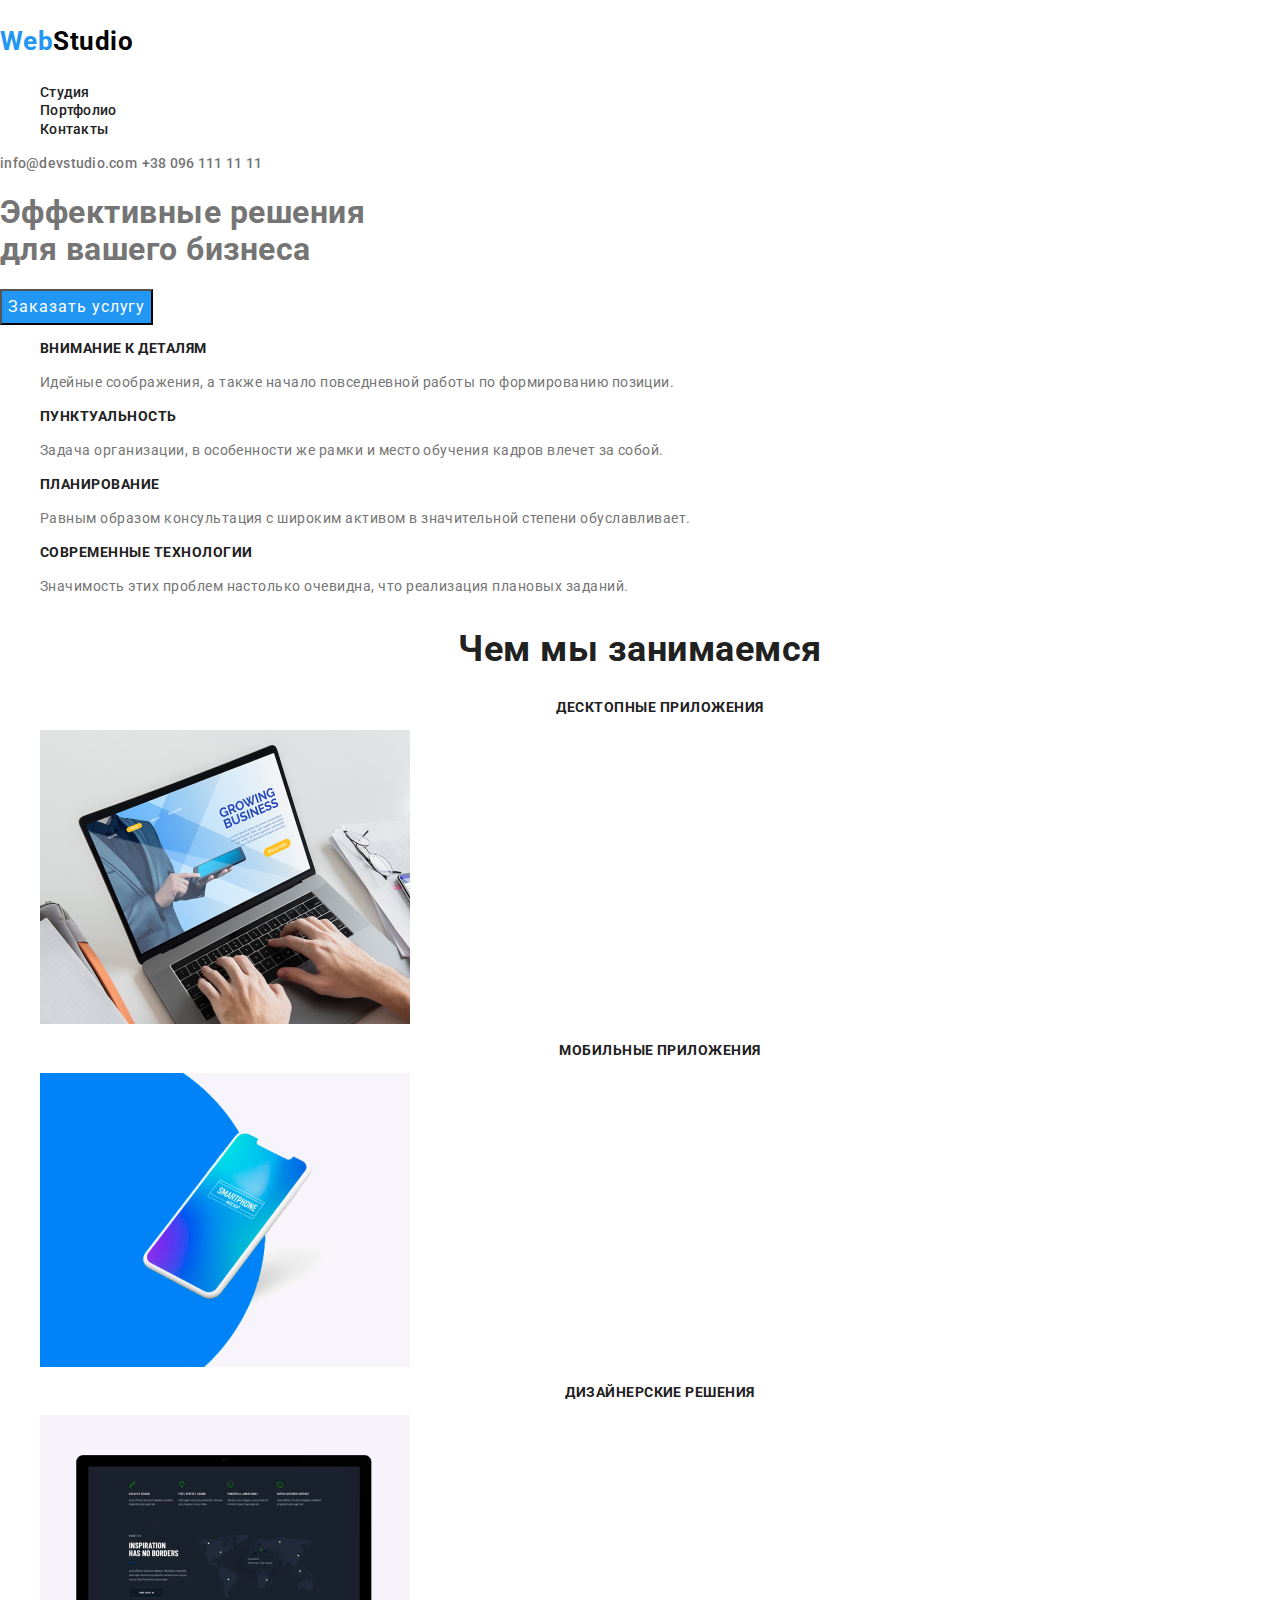
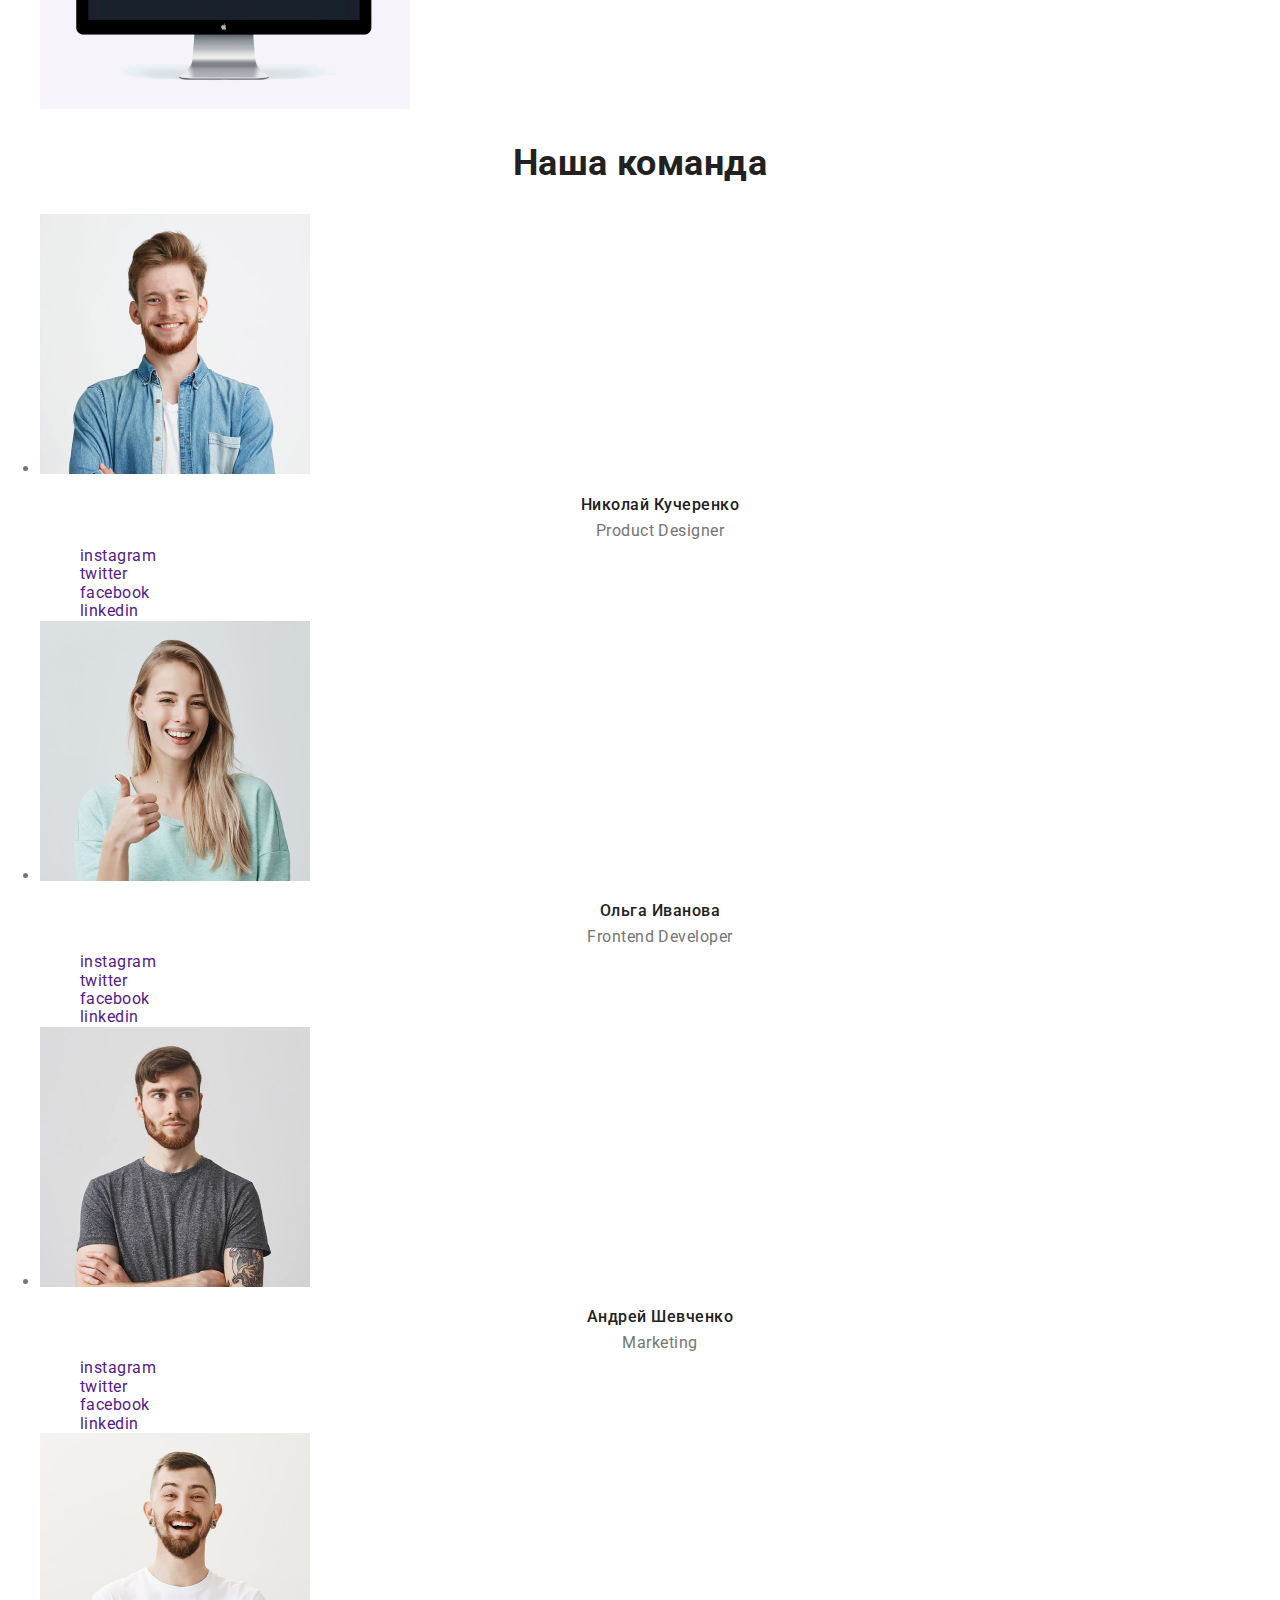
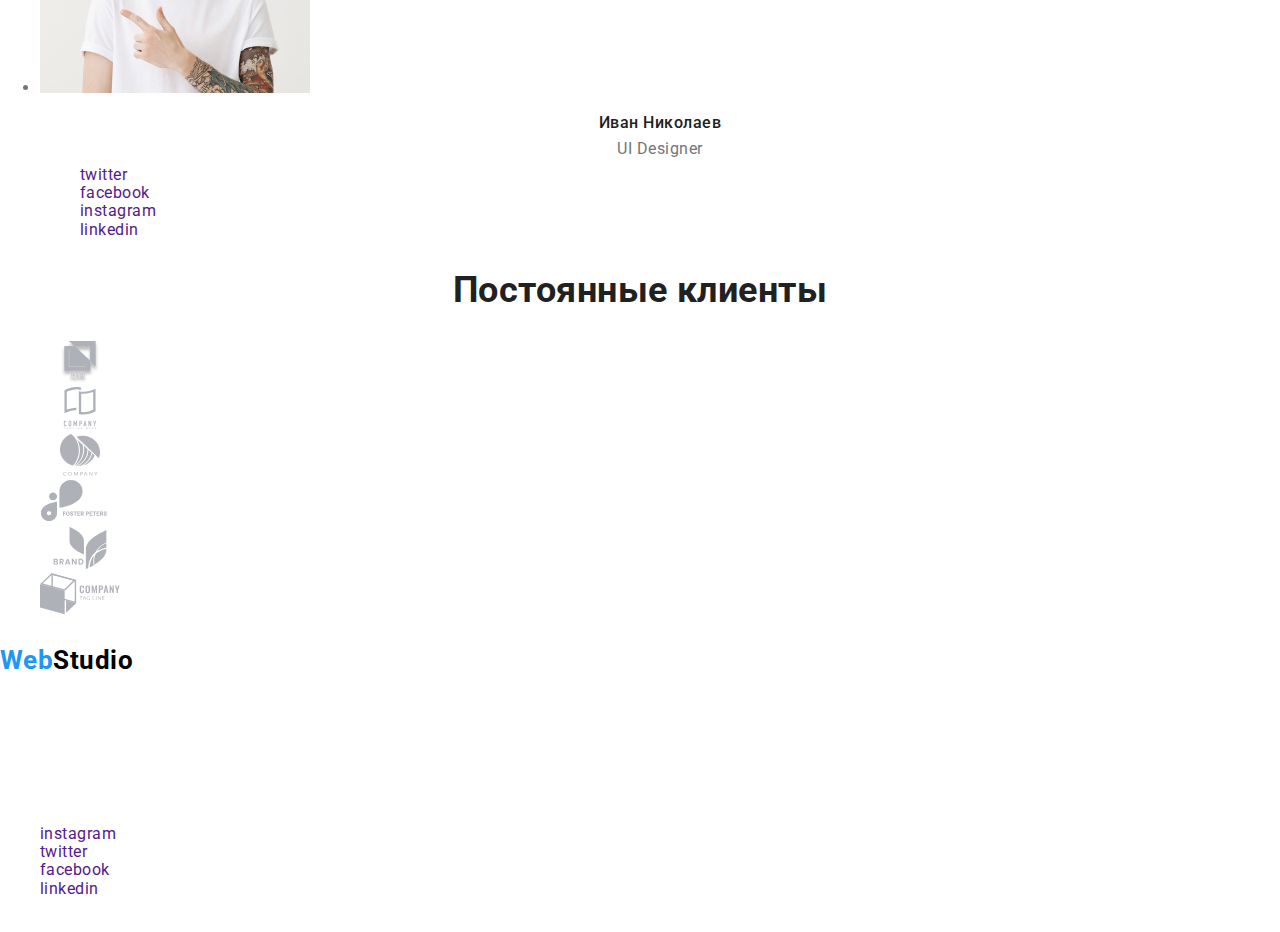
<file: index.html>
<!DOCTYPE html>
<html lang="ru">
  <head>
    <meta charset="UTF-8" />
    <meta name="viewport" content="width=device-width, initial-scale=1.0" />
    <link
      href="https://fonts.googleapis.com/css2?family=Raleway:wght@700&family=Roboto:ital,wght@0,400;0,500;0,700;1,900&display=swap"
      rel="stylesheet"
    />
    <link rel="stylesheet" href="./css/normalize.css" />
    <link rel="stylesheet" href="./css/styles.css" />
    <title>WebStusio</title>
  </head>
  <body>
    <header class="header">
      <nav class="navigation">
        <a class="logo link" href=""
          ><p lang="en"><span class="logo-tittel">Web</span>Studio</p></a
        >
        <ul class="navigation-list list">
          <li class="navigation-ist-item">
            <a class="navigaion-list-link link" href="./index.html">Студия</a>
          </li>
          <li class="navigation-ist-item">
            <a class="navigaion-list-link link" href="./portfolio.html"
              >Портфолио</a
            >
          </li>
          <li class="navigation-ist-item">
            <a class="navigaion-list-link link" href="">Контакты</a>
          </li>
        </ul>
      </nav>
      <address class="header-adress">
        <a class="header-link link" href="malto:info@devstudio.com"
          >info@devstudio.com</a
        >
        <a class="header-link link" href="tel:+380961111111"
          >+38 096 111 11 11</a
        >
      </address>
    </header>
    <main>
      <!--hero-->
      <section>
        <h1 class="hero-titel">
          Эффективные решения <br />
          для вашего бизнеса
        </h1>
        <button class="model-btn" type="button">Заказать услугу</button>
      </section>
      <!-- о нас -->
      <section class="description">
        <h2 hidden>О нас</h2>
        <ul class="list">
          <li>
            <h3 class="description-titel">Внимание к деталям</h3>
            <p class="description-titel-item">
              Идейные соображения, а также начало повседневной работы по
              формированию позиции.
            </p>
          </li>
          <li>
            <h3 class="description-titel">Пунктуальность</h3>
            <p class="description-titel-item">
              Задача организации, в особенности же рамки и место обучения кадров
              влечет за собой.
            </p>
          </li>
          <li>
            <h3 class="description-titel">Планирование</h3>
            <p class="description-titel-item">
              Равным образом консультация с широким активом в значительной
              степени обуславливает.
            </p>
          </li>
          <li>
            <h3 class="description-titel">Современные технологии</h3>
            <p class="description-titel-item">
              Значимость этих проблем настолько очевидна, что реализация
              плановых заданий.
            </p>
          </li>
        </ul>
      </section>
      <!-- Чем мы занимаемся -->
      <section class="work">
        <h2 class="work-titel">Чем мы занимаемся</h2>
        <ul class="list">
          <li>
            <p class="work-titel-item">Десктопные приложения</p>
            <img
              src="./images/laptop-pictur.png"
              alt="laptop picture"
              width="370"
              height="294"
            />
          </li>
          <li>
            <p class="work-titel-item">Мобильные приложения</p>
            <img
              src="./images/mobile-phone-picture.png"
              alt="mobile phone picture"
              width="370"
              height="294"
            />
          </li>
          <li>
            <p class="work-titel-item">Дизайнерские решения</p>
            <img
              src="./images/monitor-picture.png"
              alt="monitor picture"
              width="370"
              height="294"
            />
          </li>
        </ul>
      </section>
      <!--Наша команда-->
      <section class="comand">
        <h2 class="comand-titel">Наша команда</h2>
        <ul>
          <li>
            <img
              src="./images/Nikolay-Kucherenko.jpg"
              alt="foto Nikolay Kucherenko "
              width="270"
              height="260"
            />
            <h3 class="comand-titel-name">Николай Кучеренко</h3>
            <p class="comand-titel-name-item">Product Designer</p>
            <ul class="comand-link list">
              <li>
                <a
                  class="comand-link-list link"
                  href=""
                  aria-label="instagram link"
                  >instagram</a
                >
              </li>
              <li>
                <a
                  class="comand-link-list link"
                  href=""
                  aria-label="twitter link"
                  >twitter</a
                >
              </li>
              <li>
                <a
                  class="comand-link-list link"
                  href=""
                  aria-label="facebook link"
                  >facebook</a
                >
              </li>
              <li>
                <a
                  class="comand-link-list link"
                  href=""
                  aria-label="linkedin link"
                  >linkedin</a
                >
              </li>
            </ul>
          </li>
          <li>
            <img
              src="./images/Olga-Ivanova.jpg"
              alt="foto Olga Ivanova "
              width="270"
              height="260"
            />
            <h3 class="comand-titel-name">Ольга Иванова</h3>
            <p class="comand-titel-name-item">Frontend Developer</p>
            <ul class="comand-link list">
              <li>
                <a
                  class="comand-link-list link"
                  href=""
                  aria-label="instagram link"
                  >instagram</a
                >
              </li>
              <li>
                <a
                  class="comand-link-list link"
                  href=""
                  aria-label="twitter link"
                  >twitter</a
                >
              </li>
              <li>
                <a
                  class="comand-link-list link"
                  href=""
                  aria-label="facebook link"
                  >facebook</a
                >
              </li>
              <li>
                <a
                  class="comand-link-list link"
                  href=""
                  aria-label="linkedin link"
                  >linkedin</a
                >
              </li>
            </ul>
          </li>
          <li>
            <img
              src="./images/Andrey-Shevchenko.jpg"
              alt="foto Andrey Shevchenko "
              width="270"
              height="260"
            />
            <h3 class="comand-titel-name">Андрей Шевченко</h3>
            <p class="comand-titel-name-item">Marketing</p>
            <ul class="comand-link list">
              <li>
                <a
                  class="comand-link-list link"
                  href=""
                  aria-label="instagram link"
                  >instagram</a
                >
              </li>
              <li>
                <a
                  class="comand-link-list link"
                  href=""
                  aria-label="twitter link"
                  >twitter</a
                >
              </li>
              <li>
                <a
                  class="comand-link-list link"
                  href=""
                  aria-label="facebook link"
                  >facebook</a
                >
              </li>
              <li>
                <a
                  class="comand-link-list link"
                  href=""
                  aria-label="linkedin link"
                  >linkedin</a
                >
              </li>
            </ul>
          </li>
          <li>
            <img
              src="./images/Ivan-Nikolaev.jpg"
              alt="foto Ivan Nikolaev "
              width="270"
              height="260"
            />
            <h3 class="comand-titel-name">Иван Николаев</h3>
            <p class="comand-titel-name-item">UI Designer</p>
            <ul class="comand-link list">
              <li>
                <a
                  class="comand-link-list link"
                  href=""
                  aria-label="twitter link"
                  >twitter</a
                >
              </li>
              <li>
                <a
                  class="comand-link-list link"
                  href=""
                  aria-label="facebook link"
                  >facebook</a
                >
              </li>
              <li>
                <a
                  class="comand-link-list link"
                  href=""
                  aria-label="instagram link"
                  >instagram</a
                >
              </li>
              <li>
                <a
                  class="comand-link-list link"
                  href=""
                  aria-label="linkedin link"
                  >linkedin</a
                >
              </li>
            </ul>
          </li>
        </ul>
      </section>
      <!--наши-->
      <section>
        <h2 class="client-titel">Постоянные клиенты</h2>
        <ul class="list">
          <li>
            <a href=""
              ><img
                src="./images/Client-1.svg"
                alt="Client 1"
                width="80"
                height="42"
            /></a>
          </li>
          <li>
            <a href=""
              ><img
                src="./images/Client-2.svg"
                alt="Client 2"
                width="80"
                height="42"
            /></a>
          </li>
          <li>
            <a href=""
              ><img
                src="./images/Client-3.svg"
                alt="Client 3"
                width="80"
                height="42"
            /></a>
          </li>
          <li>
            <a href=""
              ><img
                src="./images/Client-4.svg"
                alt="Client 4"
                width="80"
                height="42"
            /></a>
          </li>
          <li>
            <a href=""
              ><img
                src="./images/Client-5.svg"
                alt="Client 5"
                width="80"
                height="42"
            /></a>
          </li>
          <li>
            <a href=""
              ><img
                src="./images/Client-6.svg"
                alt="Client 6"
                width="80"
                height="42"
            /></a>
          </li>
        </ul>
      </section>
    </main>
    <footer>
      <div>
        <a class="logo link" href="">
          <p lang="en"><span class="logo-tittel">Web</span>Studio</p>
        </a>
        <ul class="list">
          <li>
            <address class="footer-adress">
              <a
                class="footer-link link"
                href="https://goo.gl/maps/3zYcZQHt294xr5mG9"
                target="_blank"
                >г. Киев, пр-т Леси Украинки, 26</a
              >
            </address>
          </li>
          <li>
            <address class="footer-adress">
              <a class="footer-link-item link" href="malto:info@example.com"
                >info@example.com</a
              >
            </address>
          </li>
          <li>
            <address class="footer-adress">
              <a class="footer-link-item link" href="tel:+380991111111"
                >+38 099 111 11 11</a
              >
            </address>
          </li>
        </ul>
      </div>

      <div>
        <b class="footer-item">присоединяйтесь</b>
        <ul class="list">
          <li>
            <a
              class="footer-label-link link"
              href=""
              aria-label="instagram link"
              >instagram</a
            >
          </li>
          <li>
            <a class="footer-label-link link" href="" aria-label="twitter link"
              >twitter</a
            >
          </li>
          <li>
            <a class="footer-label-link link" href="" aria-label="facebook link"
              >facebook</a
            >
          </li>
          <li>
            <a class="footer-label-link link" href="" aria-label="linkedin link"
              >linkedin</a
            >
          </li>
        </ul>
      </div>
      <div>
        <b class="footer-item">Подпишитесь на рассылку</b>
      </div>
    </footer>
  </body>
</html>
</file>
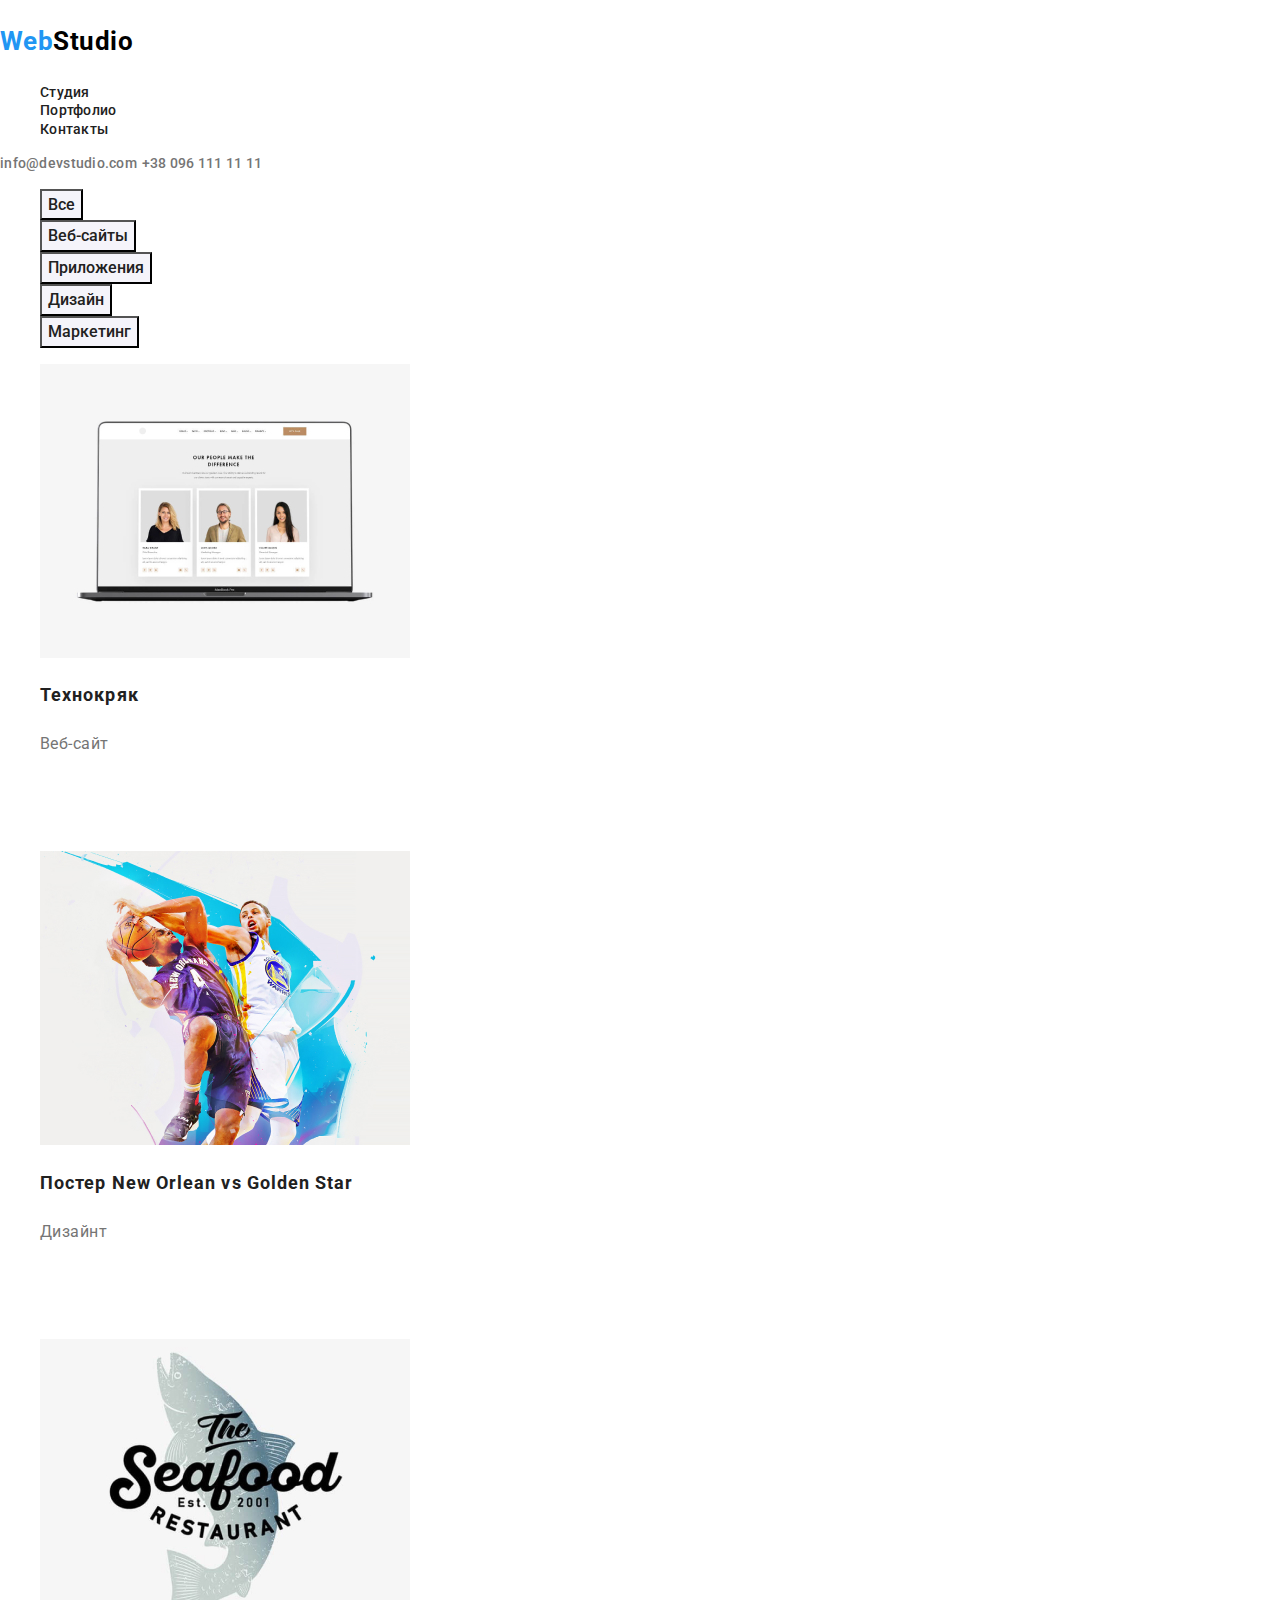
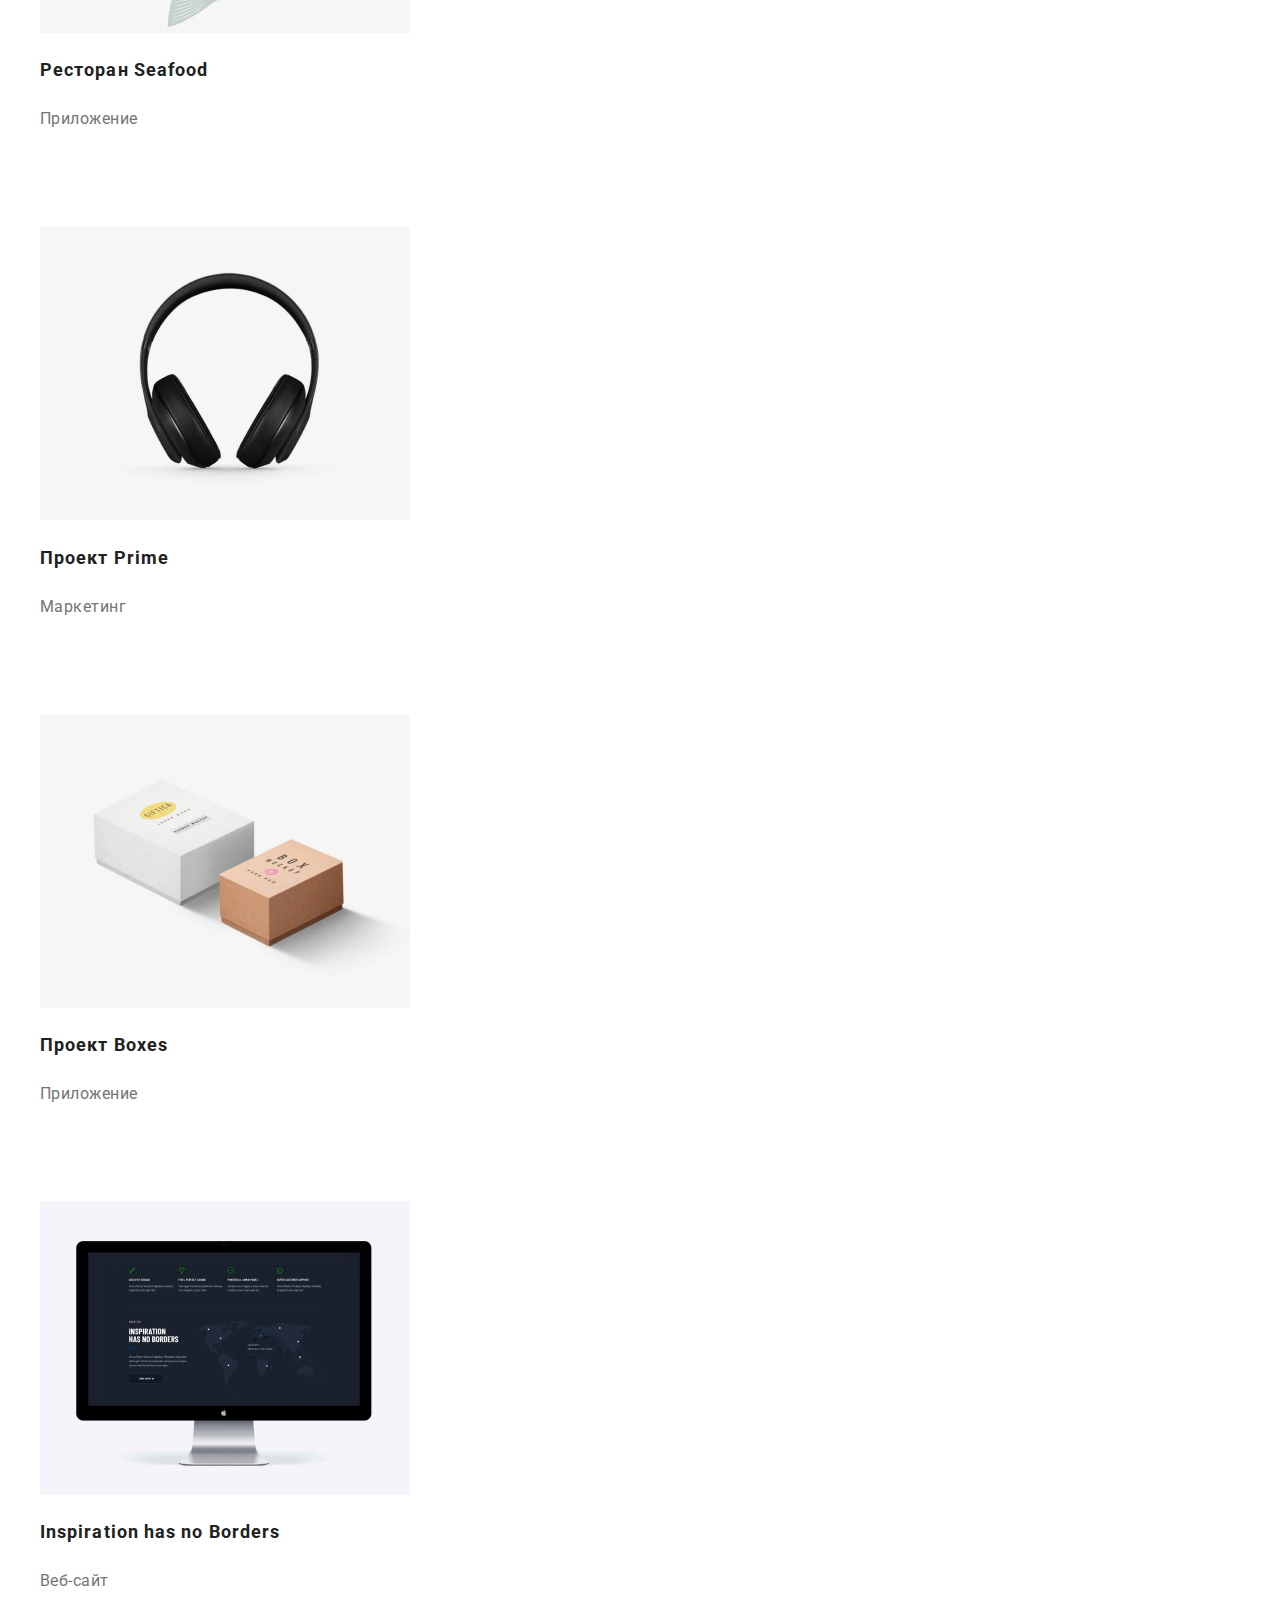
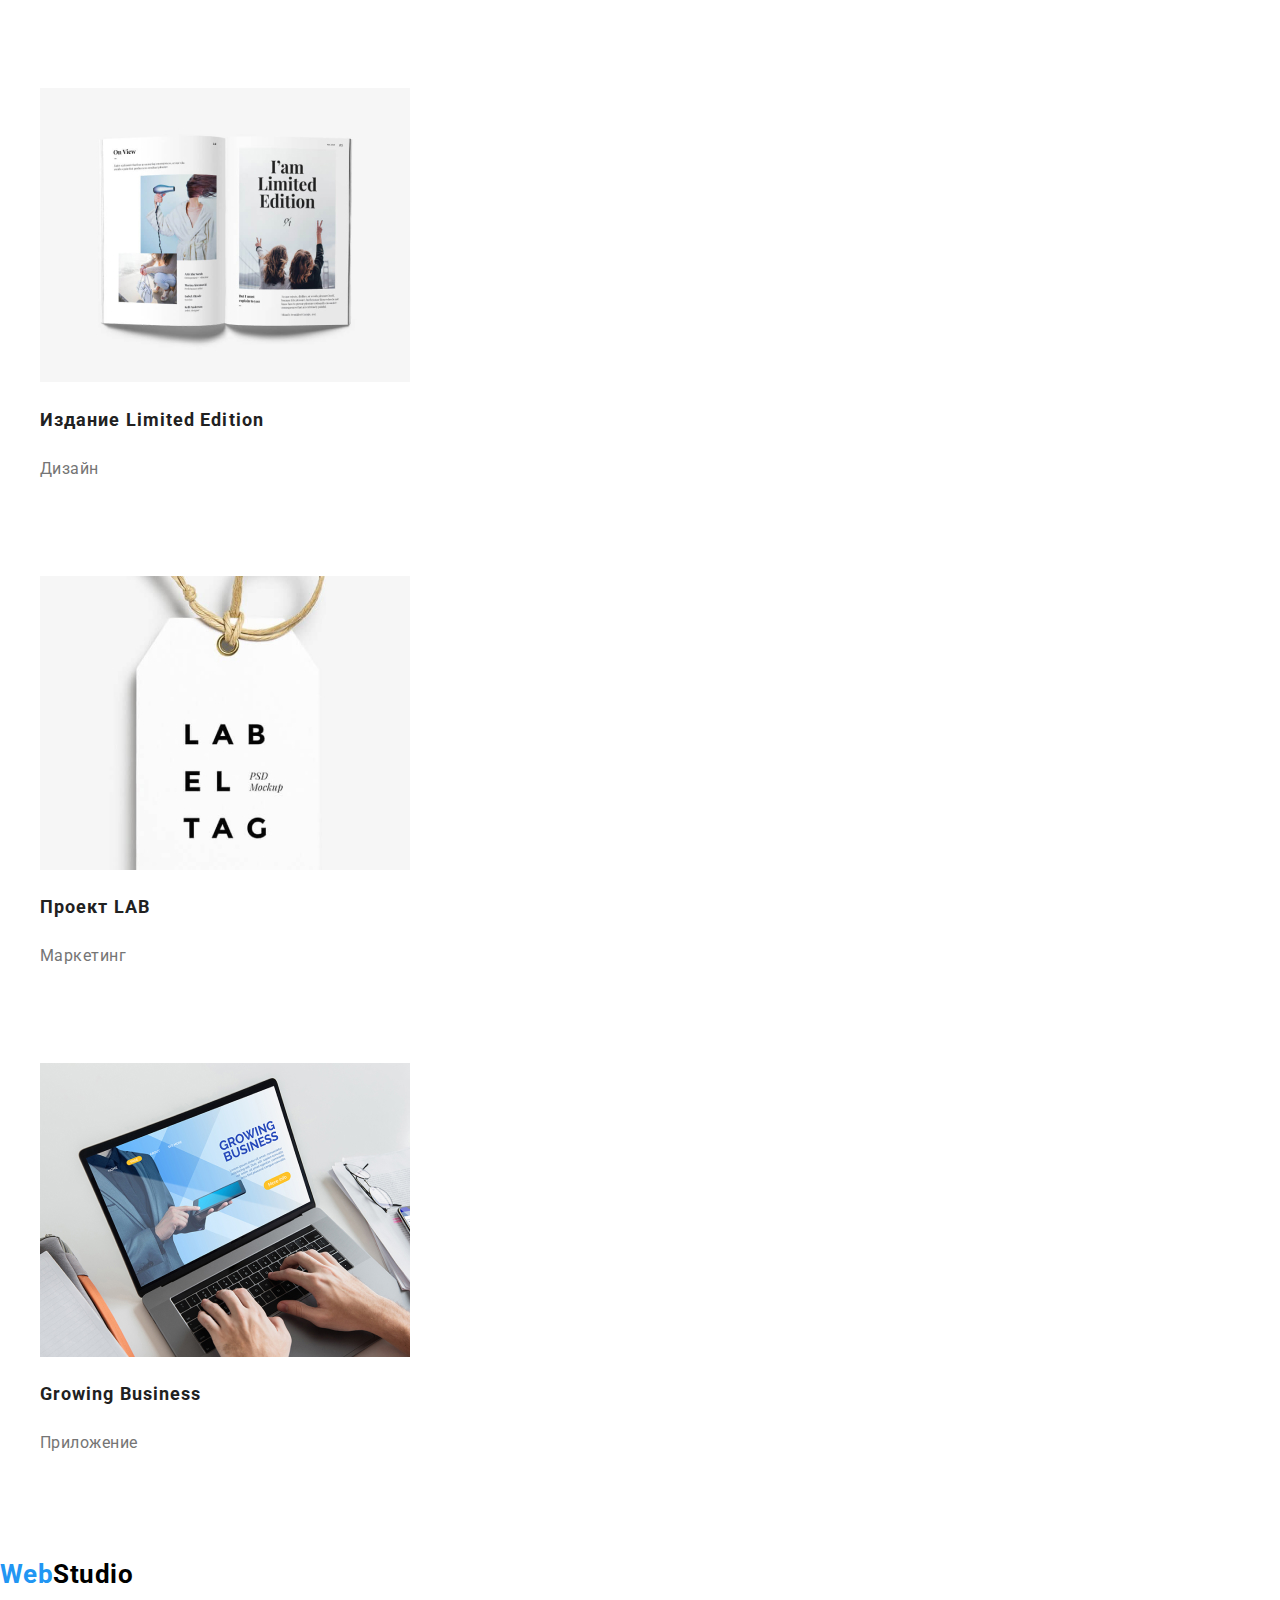
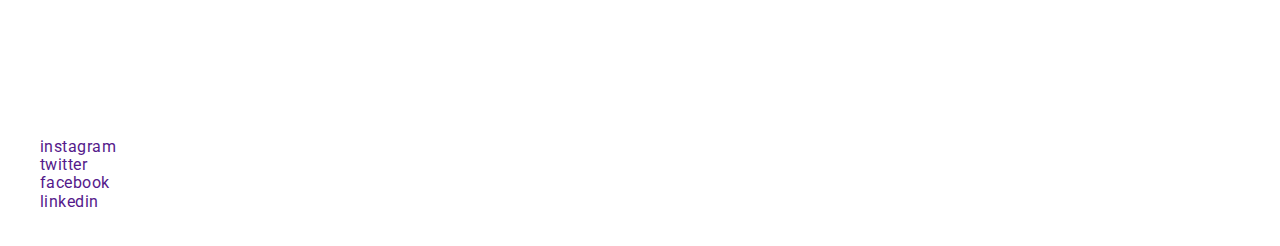
<file: portfolio.html>
<!DOCTYPE html>
<html lang="ru">
  <head>
    <meta charset="UTF-8" />
    <meta name="viewport" content="width=device-width, initial-scale=1.0" />
    <link
      href="https://fonts.googleapis.com/css2?family=Raleway:wght@700&family=Roboto:ital,wght@0,400;0,500;0,700;1,900&display=swap"
      rel="stylesheet"
    />
    <link rel="stylesheet" href="./css/normalize.css" />
    <link rel="stylesheet" href="./css/styles.css" />
    <title>WebStusio</title>
  </head>

  <body>
    <header class="header">
      <nav class="navigation">
        <a class="logo link" href="">
          <p lang="en"><span class="logo-tittel">Web</span>Studio</p>
        </a>
        <ul class="navigation-list list">
          <li class="navigation-ist-item">
            <a class="navigaion-list-link link" href="./index.html">Студия</a>
          </li>
          <li class="navigation-ist-item">
            <a class="navigaion-list-link link" href="./portfolio.html"
              >Портфолио</a
            >
          </li>
          <li class="navigation-ist-item">
            <a class="navigaion-list-link link" href="">Контакты</a>
          </li>
        </ul>
      </nav>
      <address class="header-adress">
        <a class="header-link link" href="malto:info@devstudio.com"
          >info@devstudio.com</a
        >
        <a class="header-link link" href="tel:+380961111111"
          >+38 096 111 11 11</a
        >
      </address>
    </header>
    <main>
      <!--Наши работы-->
      <section>
        <h1 hidden>Наши работы</h1>
        <ul class="list">
          <li><button class="main-btn" type="button">Все</button></li>
          <li><button class="main-btn" type="button">Веб-сайты</button></li>
          <li><button class="main-btn" type="button">Приложения</button></li>
          <li><button class="main-btn" type="button">Дизайн</button></li>
          <li><button class="main-btn" type="button">Маркетинг</button></li>
        </ul>
        <ul class="list">
          <li>
            <a class="link" href="">
              <img
                src="./images/technocrak.jpg"
                alt="изображение страницы сайта"
                width="370"
                height="294"
              />
              <h2 class="jobs-titel">Технокряк</h2>
              <p class="jobs-titel-item">Веб-сайт</p>
              <p class="jobs-titel-text">
                Технокряк это современная площадка распространения коронавируса.
                Компании используют эту платформу для цифрового шпионажа и атак
                на защищённые сервера конкурентов.
              </p>
            </a>
          </li>
          <li>
            <a class="link" href=""
              ><img
                src="./images/poster-basketbol.jpg"
                alt="постер с баскетболистами"
                width="370"
                height="294"
              />
              <h2 class="jobs-titel">Постер New Orlean vs Golden Star</h2>
              <p class="jobs-titel-item">Дизайнт</p>
              <p class="jobs-titel-text">
                Технокряк это современная площадка распространения коронавируса.
                Компании используют эту платформу для цифрового шпионажа и атак
                на защищённые сервера конкурентов.
              </p></a
            >
          </li>
          <li>
            <a class="link" href=""
              ><img
                src="./images/restoran-seafood.jpg"
                alt="логотип рестарана"
                width="370"
                height="294"
              />
              <h2 class="jobs-titel">Ресторан Seafood</h2>
              <p class="jobs-titel-item">Приложение</p>
              <p class="jobs-titel-text">
                Технокряк это современная площадка распространения коронавируса.
                Компании используют эту платформу для цифрового шпионажа и атак
                на защищённые сервера конкурентов.
              </p></a
            >
          </li>
          <li>
            <a class="link" href=""
              ><img
                src="./images/headphones.jpg"
                alt="наушники"
                width="370"
                height="294"
              />
              <h2 class="jobs-titel">Проект Prime</h2>
              <p class="jobs-titel-item">Маркетинг</p>
              <p class="jobs-titel-text">
                Технокряк это современная площадка распространения коронавируса.
                Компании используют эту платформу для цифрового шпионажа и атак
                на защищённые сервера конкурентов.
              </p></a
            >
          </li>
          <li>
            <a class="link" href=""
              ><img
                src="./images/boxes.jpg"
                alt="две коробки"
                width="370"
                height="294"
              />
              <h2 class="jobs-titel">Проект Boxes</h2>
              <p class="jobs-titel-item">Приложение</p>
              <p class="jobs-titel-text">
                Технокряк это современная площадка распространения коронавируса.
                Компании используют эту платформу для цифрового шпионажа и атак
                на защищённые сервера конкурентов.
              </p></a
            >
          </li>
          <li>
            <a class="link" href=""
              ><img
                src="./images/monitor.jpg"
                alt="фотография монитора"
                width="370"
                height="294"
              />
              <h2 class="jobs-titel">Inspiration has no Borders</h2>
              <p class="jobs-titel-item">Веб-сайт</p>
              <p class="jobs-titel-text">
                Технокряк это современная площадка распространения коронавируса.
                Компании используют эту платформу для цифрового шпионажа и атак
                на защищённые сервера конкурентов.
              </p></a
            >
          </li>
          <li>
            <a class="link" href=""
              ><img
                src="./images/books.jpg"
                alt="книга"
                width="370"
                height="294"
              />
              <h2 class="jobs-titel">Издание Limited Edition</h2>
              <p class="jobs-titel-item">Дизайн</p>
              <p class="jobs-titel-text">
                Технокряк это современная площадка распространения коронавируса.
                Компании используют эту платформу для цифрового шпионажа и атак
                на защищённые сервера конкурентов.
              </p></a
            >
          </li>
          <li>
            <a class="link" href=""
              ><img
                src="./images/label.jpg"
                alt="Этикетка"
                width="370"
                height="294"
              />
              <h2 class="jobs-titel">Проект LAB</h2>
              <p class="jobs-titel-item">Маркетинг</p>
              <p class="jobs-titel-text">
                Технокряк это современная площадка распространения коронавируса.
                Компании используют эту платформу для цифрового шпионажа и атак
                на защищённые сервера конкурентов.
              </p></a
            >
          </li>
          <li>
            <a class="link" href=""
              ><img
                src="./images/noutbook.jpg"
                alt="работает на ноутбуке"
                width="370"
                height="294"
              />
              <h2 class="jobs-titel">Growing Business</h2>
              <p class="jobs-titel-item">Приложение</p>
              <p class="jobs-titel-text">
                Технокряк это современная площадка распространения коронавируса.
                Компании используют эту платформу для цифрового шпионажа и атак
                на защищённые сервера конкурентов.
              </p></a
            >
          </li>
        </ul>
      </section>
    </main>
    <footer>
      <div>
        <a class="logo link" href="">
          <p lang="en"><span class="logo-tittel">Web</span>Studio</p>
        </a>
        <ul class="list">
          <li>
            <address class="footer-adress">
              <a
                class="footer-link link"
                href="https://goo.gl/maps/3zYcZQHt294xr5mG9"
                target="_blank"
                >г. Киев, пр-т Леси Украинки, 26</a
              >
            </address>
          </li>
          <li>
            <address class="footer-adress">
              <a class="footer-link-item link" href="malto:info@example.com"
                >info@example.com</a
              >
            </address>
          </li>
          <li>
            <address class="footer-adress">
              <a class="footer-link-item link" href="tel:+380991111111"
                >+38 099 111 11 11</a
              >
            </address>
          </li>
        </ul>
      </div>

      <div>
        <b class="footer-item">присоединяйтесь</b>
        <ul class="list">
          <li>
            <a
              class="footer-label-link link"
              href=""
              aria-label="instagram link"
              >instagram</a
            >
          </li>
          <li>
            <a class="footer-label-link link" href="" aria-label="twitter link"
              >twitter</a
            >
          </li>
          <li>
            <a class="footer-label-link link" href="" aria-label="facebook link"
              >facebook</a
            >
          </li>
          <li>
            <a class="footer-label-link link" href="" aria-label="linkedin link"
              >linkedin</a
            >
          </li>
        </ul>
      </div>
      <div>
        <b class="footer-item">Подпишитесь на рассылку</b>
      </div>
    </footer>
  </body>
</html>
</file>
<file: css/styles.css>
:root {
  --main-font: Roboto, sans-serif;
  --secondary-font: Raleway, sans-serif;
  --accent-color: #2196f3;
  --logo-color: #000000;
  --titel-light-color: #212121;
  --titel-dark-color: #757575;
  --backgraoud-color: #ffffff;
  --backgraoud-color-secondary: #f5f4fa;
  --backgraoud-color-footer: #2f303a;
}

body {
  background-color: var(--backgraoud-color);
  font-family: var(--main-font);
  font-size: 14;
  letter-spacing: 0.03em;
  color: var(--titel-dark-color);
}
.link {
  text-decoration: none;
}

.list {
  list-style: none;
}

.logo {
  font-family: var(se);
  font-style: normal;
  font-weight: 700;
  font-size: 26px;
  line-height: 1.19;
  color: var(--logo-color);
}
.logo-tittel {
  color: var(--accent-color);
}

.navigaion-list-link,
.header-link {
  font-style: normal;
  font-weight: 500;
  font-size: 14px;
  line-height: 1.14;
  letter-spacing: 0.02em;
  color: var(--titel-light-color);
}
.navigaion-list-link:hover,
.navigaion-list-link:focus,
.header-link:hover,
.header-link:focus {
  color: var(--accent-color);
}

.header-link {
  color: var(--titel-dark-color);
}

.model-btn {
  font-weight: 700px;
  font-size: 16px;
  line-height: 1.87;
  letter-spacing: 0.06em;
  color: var(--backgraoud-color);
  background-color: var(--accent-color);
}

.hero-tite {
  font-weight: 900;
  font-size: 44px;
  line-height: 1.36;
  text-align: center;
  letter-spacing: 0.06em;
  text-transform: uppercase;
  color: var(--backgraoud-color);
}

.description-titel {
  font-weight: 700;
  font-size: 14px;
  line-height: 1.14;
  text-transform: uppercase;
  color: var(--titel-light-color);
}
.description-titel-item {
  font-weight: 400;
  font-size: 14px;
  line-height: 1.71;
  color: var(--titel-dark-color);
}

.work-titel {
  font-weight: 700;
  font-size: 36px;
  line-height: 1.17;
  text-align: center;
  color: var(--titel-light-color);
}

.work-titel-item {
  font-weight: 700;
  font-size: 14px;
  line-height: 1.14;
  text-align: center;
  text-transform: uppercase;
  color: var(--titel-light-color);
}

.comand-titel {
  font-weight: 700;
  font-size: 36px;
  line-height: 1.17.px;
  text-align: center;
  color: var(--titel-light-color);
}

.comand-titel-name {
  font-weight: 500;
  font-size: 16px;
  line-height: 1.19;
  text-align: center;
  color: var(--titel-light-color);
}
.comand-titel-name-item {
  font-weight: 400;
  font-size: 16px;
  line-height: 1.19px;
  text-align: center;
  color: var(--titel-dark-color);
}

.comand-link-list:hover,
.comand-link-list:focus {
  col: var(--accent-color);
}
.client-titel {
  font-weight: 700;
  font-size: 36px;
  line-height: 1.17;
  text-align: center;
  color: var(--titel-light-color);
}

.client-link:hover,
.client-link:focus {
  color: var(--accent-color);
}

.footer-link {
  font-weight: 400;
  font-size: 14px;
  line-height: 1.71;
  color: var(--backgraoud-color);
}
.footer-link-item {
  font-weight: 400;
  font-size: 14px;
  line-height: 1.71;
  color: rgba(255, 255, 255, 0.6);
}

.footer-item {
  font-weight: 700;
  font-size: 14px;
  line-height: 1.14;
  text-transform: uppercase;
  color: var(--backgraoud-color);
}
.footer-label-link:hover,
.footer-label-link:focus {
  color: var(--accent-color);
}

/* Portfolio.html */

.main-btn {
  font-weight: 500;
  font-size: 16px;
  line-height: 1.62;
  text-align: center;
  background-color: var(--backgraoud-color-secondary);
  color: var(--titel-light-color);
}

.main-btn:hover,
.main-btn:focus {
  background-color: var(--accent-color);
  color: var(--backgraoud-color);
}

.jobs-titel {
  font-weight: 700;
  font-size: 18px;
  line-height: 2;
  letter-spacing: 0.06em;
  color: var(--titel-light-color);
}

.jobs-titel-item {
  font-weight: 400;
  font-size: 16px;
  line-height: 1.87;
  color: var(--titel-dark-color);
}
.jobs-titel-text {
  font-weight: normal;
  font-size: 18px;
  line-height: 1.56;
  color: var(--backgraoud-color);
}
</file>
